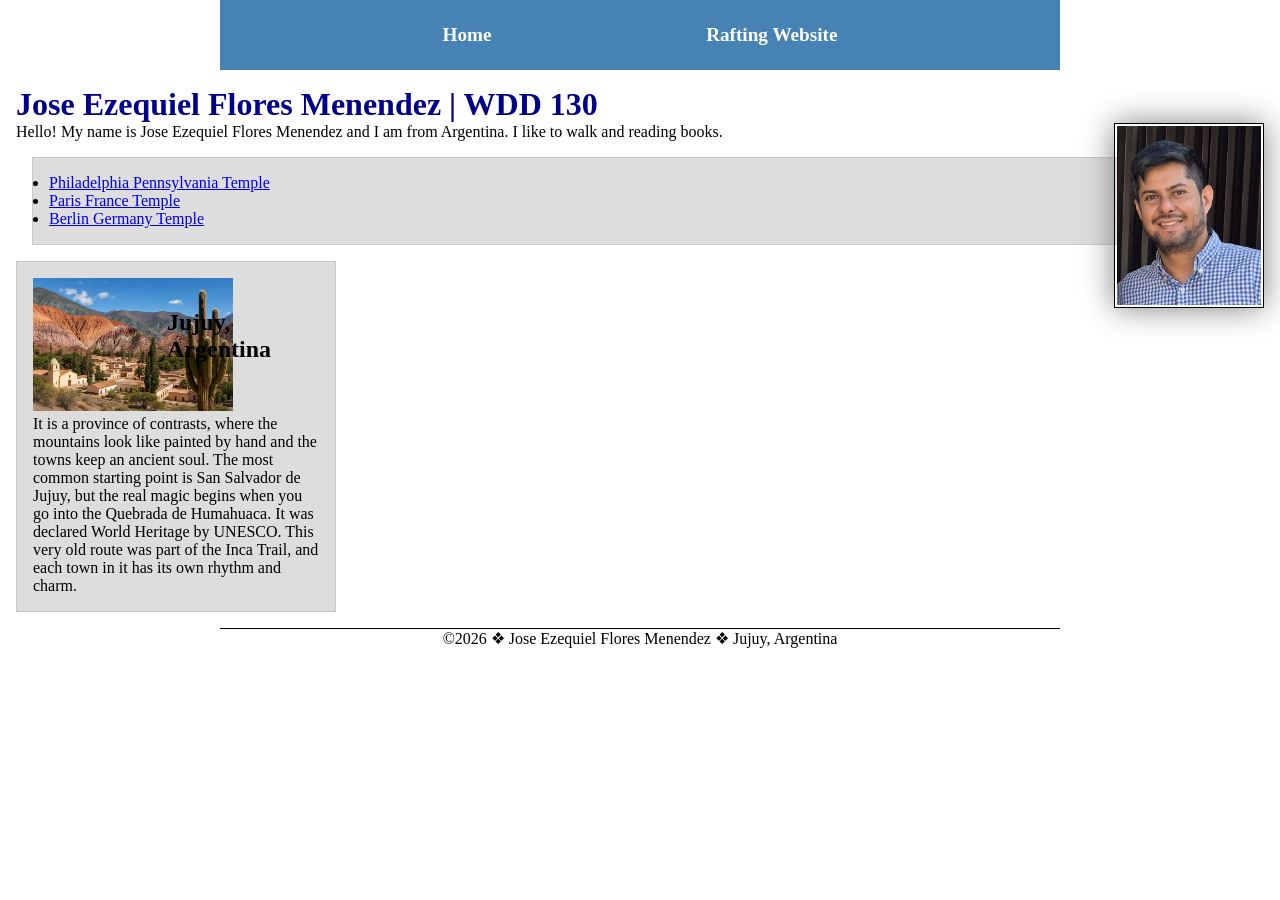
<file: index.html>
<!DOCTYPE html>
<html lang="en">

<head>
    <meta charset="UTF-8">
    <meta name="viewport" content="width=device-width, initial-scale=1.0">
    <title>Jose Ezequiel Flores Menendez | WDD 130</title>
    <meta name="description"
      content="My name is Jose Ezequiel Flores Menendez this is a page for my WDD 130 class.">
    <meta name="author" content="Jose Ezequiel Flores Menendez">
    <link rel="stylesheet" href="styles/styles.css">
</head>

<body>
    <header>
        <nav>
            <a href="#">Home</a>
            <a href="wwr/">Rafting Website</a>
        </nav>
    </header>
    <main>

        <h1>Jose Ezequiel Flores Menendez | WDD 130</h1>
        <img src="images/profile.jpg" alt="Hello, my name is Jose Ezequiel Flores Menendez"
          width="200">
        <p>Hello! My name is Jose Ezequiel Flores Menendez and I am from Argentina. I like to walk
            and
            reading books.</p>
        <ul class="box">
            <li><a href="https://www.churchofjesuschrist.org/temples/details/philadelphia-pennsylvania-temple" target="_blank">Philadelphia Pennsylvania Temple</a></li>
            <li><a href="https://www.churchofjesuschrist.org/temples/details/paris-france-temple" target="_blank">Paris France Temple</a></li>
            <li><a href="https://www.churchofjesuschrist.org/temples/details/lima-peru-los-olivos-temple" target="_blank">Berlin Germany Temple</a></li>
        </ul>
    </main>
    <aside class="box">
        <h2>Jujuy, Argentina</h2>
        <img src="images/jujuy.webp" alt="Jujuy landscape">
        <p>It is a province of contrasts, where the mountains look like painted by hand and the
            towns keep an
            ancient soul.

            The most common starting point is San Salvador de Jujuy, but the real magic begins when
            you go into
            the Quebrada de Humahuaca. It was declared World Heritage by UNESCO. This very old route
            was part of
            the Inca Trail, and each town in it has its own rhythm and charm.
        </p>
    </aside>
    <footer>
        <p>©2026 ❖ Jose Ezequiel Flores Menendez ❖ Jujuy, Argentina</p>
    </footer>
</body>

</html>
</file>
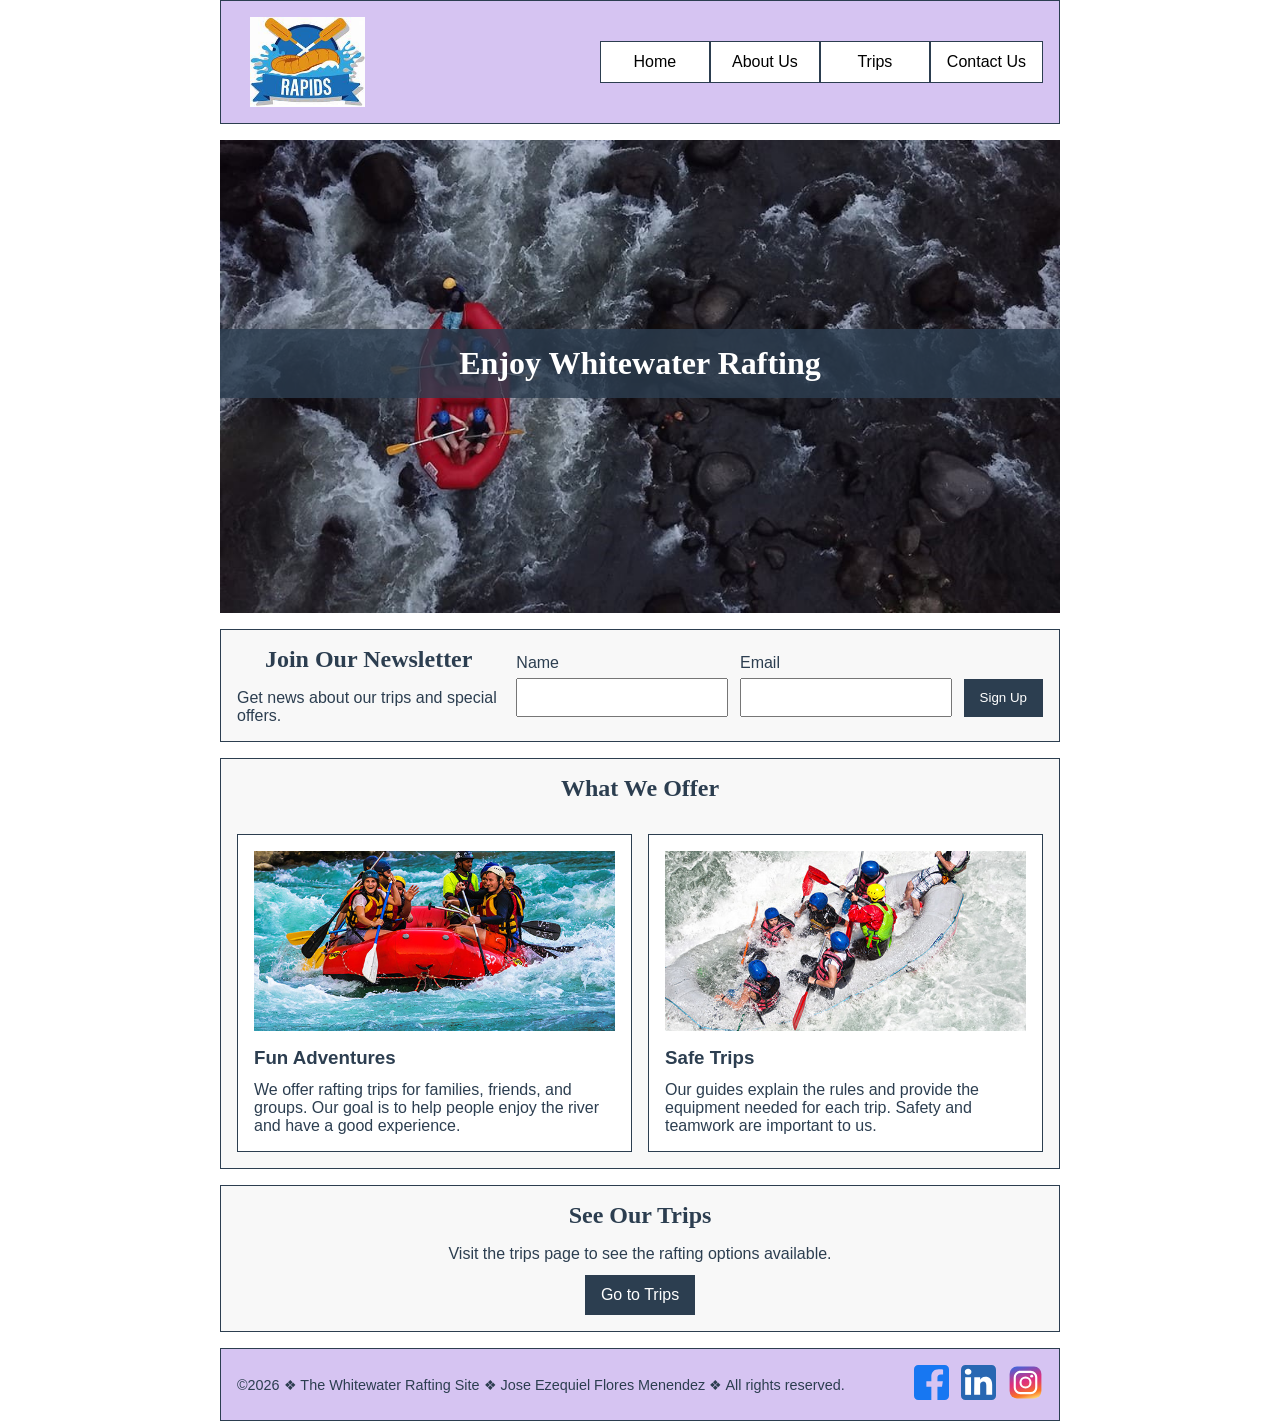
<file: wwr/index.html>
<!DOCTYPE html>
<html lang="en">

<head>
    <meta charset="UTF-8">
    <meta name="viewport" content="width=device-width, initial-scale=1.0">
    <title>Home | Whitewater Rafting</title>
    <meta name="description"
      content="Learn about our whitewater rafting trips and find an adventure for your group.">
    <meta name="author" content="Jose Ezequiel Flores Menendez">
    <link rel="stylesheet" href="styles/rafting.css">
</head>

<body>
    <header>
        <img src="images/z-crossedoars.jpeg" alt="Whitewater Rafting Logo">
        <nav>
            <a href="index.html">Home</a>
            <a href="about.html">About Us</a>
            <a href="trips.html">Trips</a>
            <a href="contact.html">Contact Us</a>
        </nav>
    </header>

    <main>
        <div class="home-hero">
            <img src="images/rafting16_1024.jpg" alt="People rafting on a river">
            <h1>Enjoy Whitewater Rafting</h1>
        </div>

        <section class="newsletter">
            <div>
                <h2>Join Our Newsletter</h2>
                <p>Get news about our trips and special offers.</p>
            </div>

            <form action="#" method="post">
                <div class="form-item">
                    <label for="newsletter-name">Name</label>
                    <input type="text" id="newsletter-name" name="newsletter-name" required>
                </div>

                <div class="form-item">
                    <label for="newsletter-email">Email</label>
                    <input type="email" id="newsletter-email" name="newsletter-email" required>
                </div>

                <button type="submit">Sign Up</button>
            </form>
        </section>

        <section class="home-grid">
            <h2>What We Offer</h2>

            <article>
                <img src="images/rafting17_600.jpg" alt="A group rafting together">
                <h3>Fun Adventures</h3>
                <p>We offer rafting trips for families, friends, and groups. Our goal is to help
                    people enjoy the river and have a good experience.</p>
            </article>

            <article>
                <img src="images/rafting42_600.jpg" alt="Rafting guides on the river">
                <h3>Safe Trips</h3>
                <p>Our guides explain the rules and provide the equipment needed for each trip.
                    Safety and teamwork are important to us.</p>
            </article>
        </section>

        <section class="home-action">
            <h2>See Our Trips</h2>
            <p>Visit the trips page to see the rafting options available.</p>
            <a class="button-link" href="trips.html">Go to Trips</a>
        </section>
    </main>

    <footer>
        <p>©2026 ❖ The Whitewater Rafting Site ❖ Jose Ezequiel Flores Menendez ❖ All rights
            reserved.</p>
        <nav class="socialmedia">
            <a href="https://facebook.com">
                <img src="images/facebook-square.svg" alt="Facebook Logo">
            </a>
            <a href="https://linkedin.com">
                <img src="images/linkedin-square.svg" alt="LinkedIn Logo">
            </a>
            <a href="https://instagram.com">
                <img src="images/instagram-square.svg" alt="Instagram Logo">
            </a>
        </nav>
    </footer>
</body>

</html>
</file>
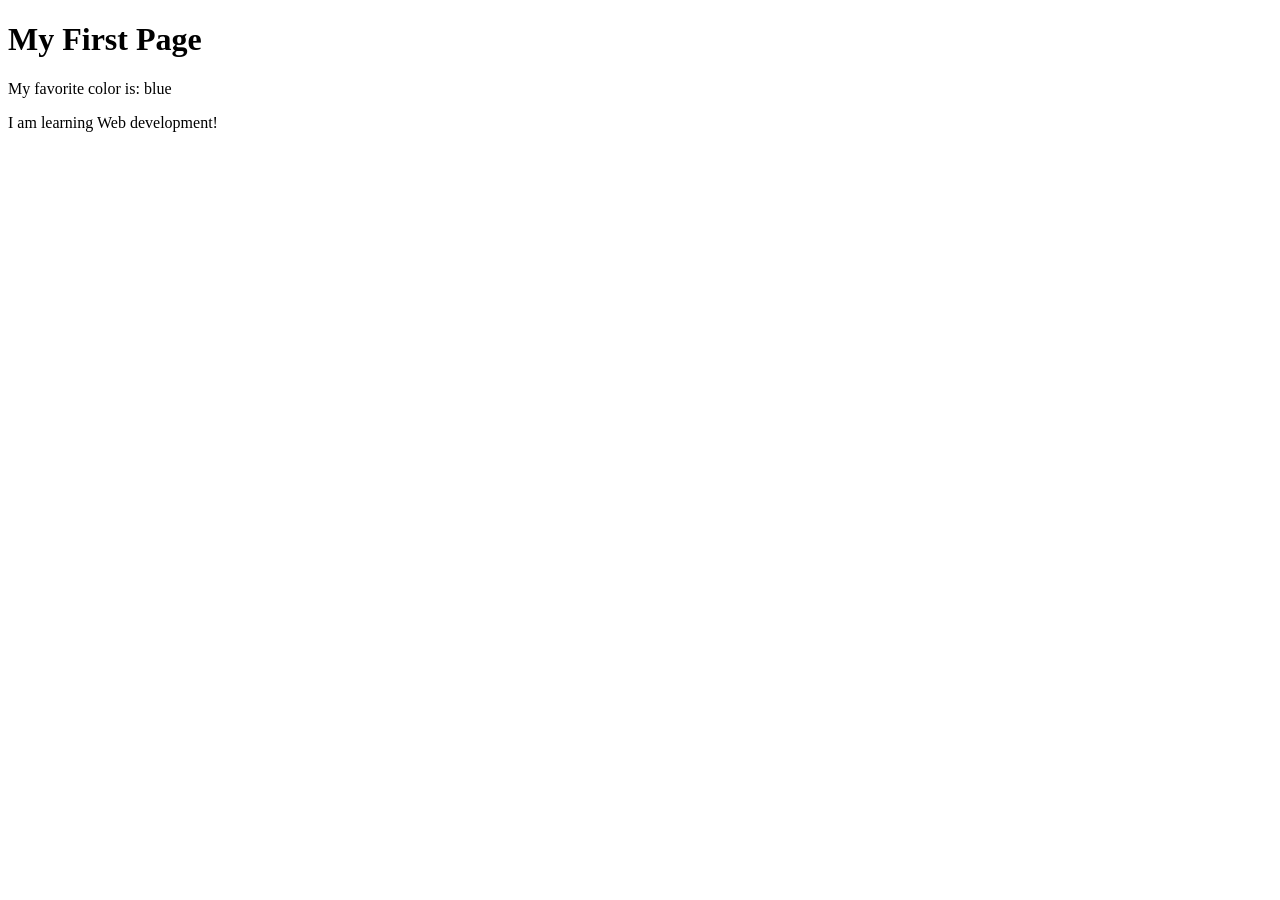
<file: week01/first-page.html>
<!DOCTYPE html>
<html lang="en">

<head>
    <meta charset="UTF-8">
    <meta name="viewport" content="width=device-width, initial-scale=1.0">
    <title>My First Page</title>
</head>

<body>
    <h1>My First Page</h1>
    <p>My favorite color is: blue</p>
    <p>I am learning Web development!</p>
</body>

</html>
</file>
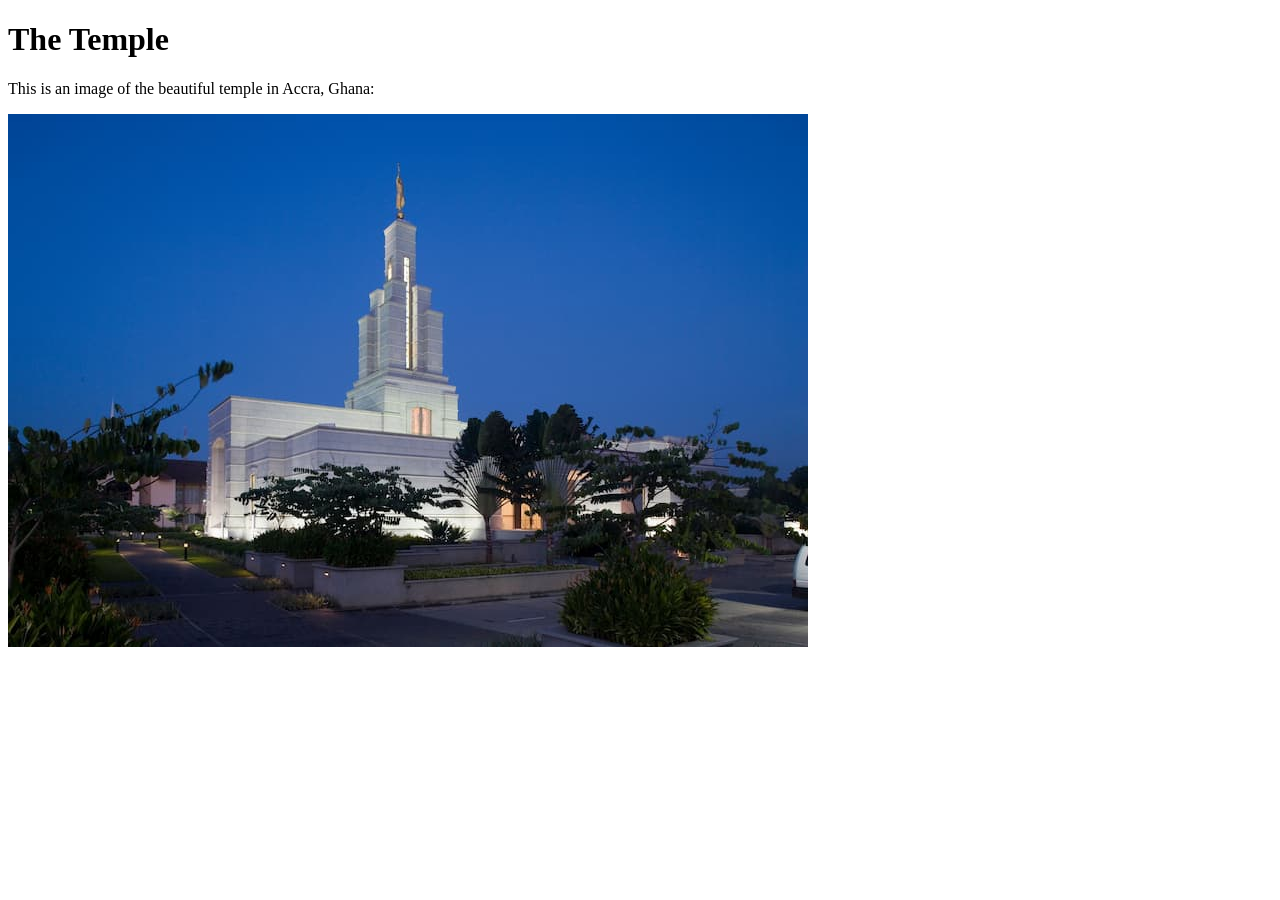
<file: week01/images-solution.html>
<!DOCTYPE html>
<html lang="en">
<head>
    <meta charset="UTF-8">
    <meta name="viewport" content="width=device-width, initial-scale=1.0">
    <title>Temple Image</title>
</head>
<body>
    <h1>The Temple</h1>
    <p>This is an image of the beautiful temple in Accra, Ghana:</p>
    <img src="images/temple-small.jpg" alt="The Accra Ghana Temple">
    
</body>
</html>
</file>
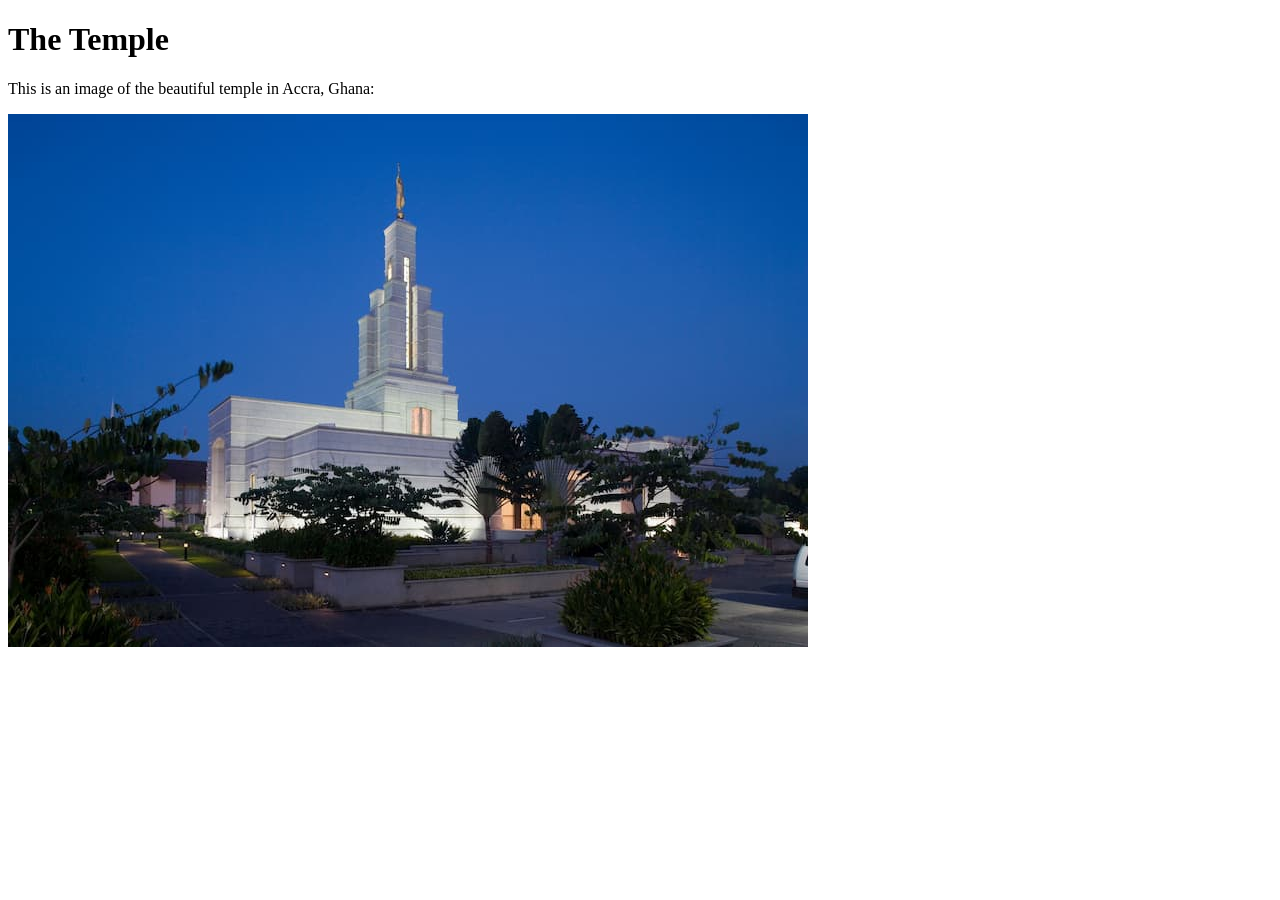
<file: week01/images.html>
<!DOCTYPE html>
<html lang="en">

<head>
    <meta charset="UTF-8">
    <meta name="viewport" content="width=device-width, initial-scale=1.0">
    <title>Temple Image</title>
</head>

<body>
    <h1>The Temple</h1>
    <p>This is an image of the beautiful temple in Accra, Ghana:</p>
    <img src="images/temple-small.jpg" alt="The Accra Ghana Temple">
    <p> </p>

</body>

</html>
</file>
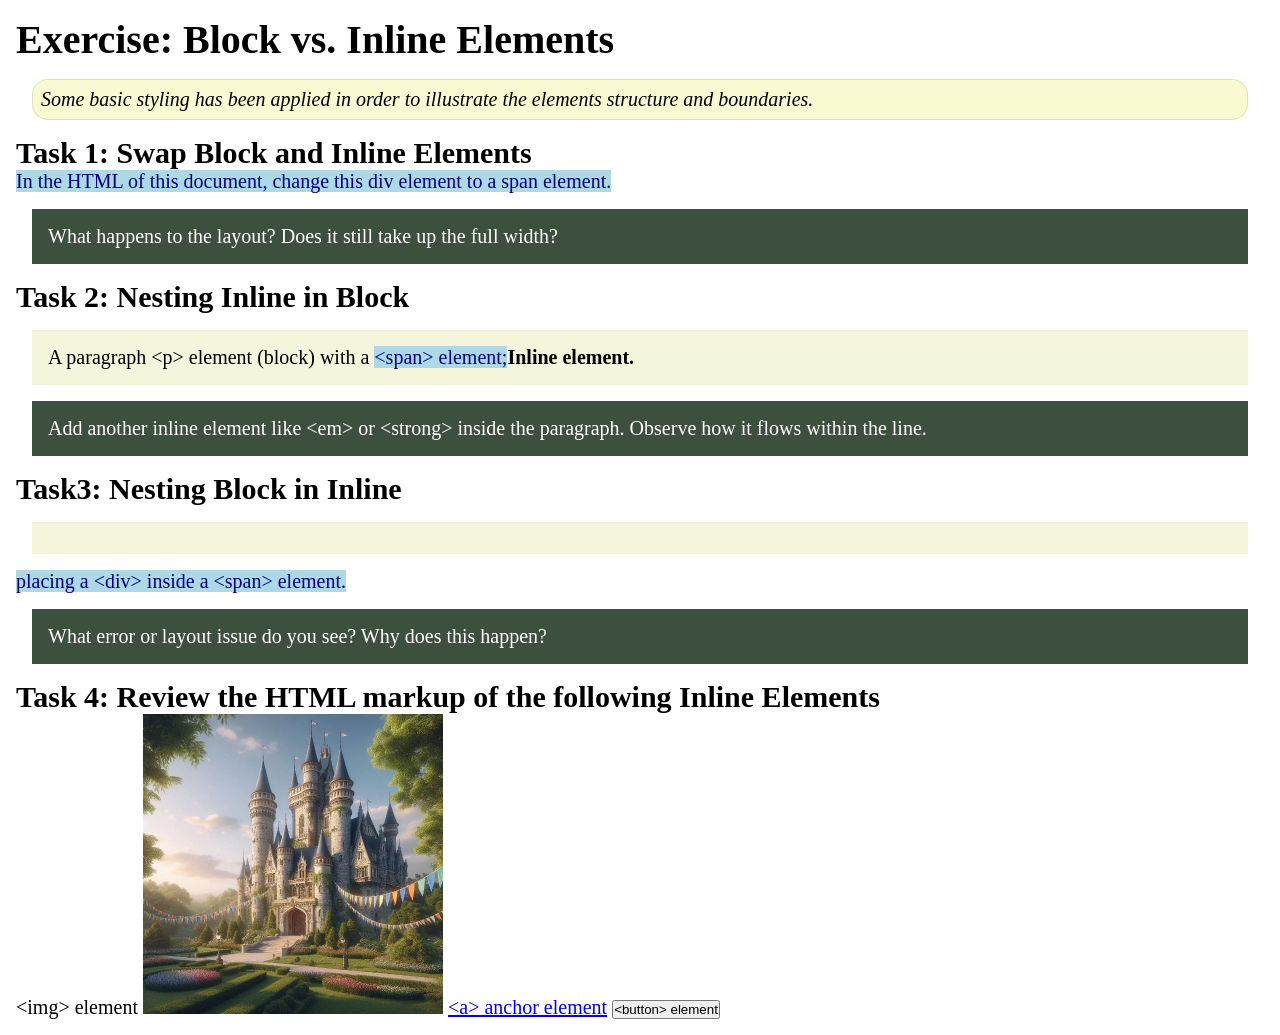
<file: week02/block-vs-inline.html>
<!DOCTYPE html>
<html lang="en">

<head>
    <meta charset="UTF-8">
    <meta name="viewport" content="width=device-width, initial-scale=1.0">
    <title>Exercise: Block vs. Inline Elements</title>
    <link rel="stylesheet" href="styles/block-vs-inline.css">
</head>

<body>
    <main>
        <h1>Exercise: Block vs. Inline Elements</h1>
        <p class="note">Some basic styling has been applied in order to illustrate the elements
            structure and
            boundaries.</p>

        <h2>Task 1: Swap Block and Inline Elements</h2>
        <span>In the HTML of this document, change this div element to a span element.</span>

        <p class="question">What happens to the layout? Does it still take up the full width?</p>

        <h2>Task 2: Nesting Inline in Block</h2>
        <p>A paragraph &lt;p&gt; element (block) with a <span>&lt;span&gt;
                element;</span><strong>Inline element.</strong></p>
        <p class="question">Add another inline element like &lt;em&gt; or &lt;strong&gt; inside the
            paragraph. Observe
            how it flows within the line.</p>

        <h2>Task3: Nesting Block in Inline</h2>
        <span>
            <div></div> placing a &lt;div&gt; inside a &lt;span&gt; element.
        </span>
        <p class="question">What error or layout issue do you see? Why does this happen?</p>


        <h2>Task 4: Review the HTML markup of the following Inline Elements</h2>
        &lt;img&gt; element
        <img src="images/castle.webp" alt="placeholder image (images are inline)" width="300"
          height="300">
        <a href="https://churchofjesuschrist.org">&lt;a&gt; anchor element</a>
        <button type="button">&lt;button&gt; element</button>
    </main>
</body>

</html>
</file>
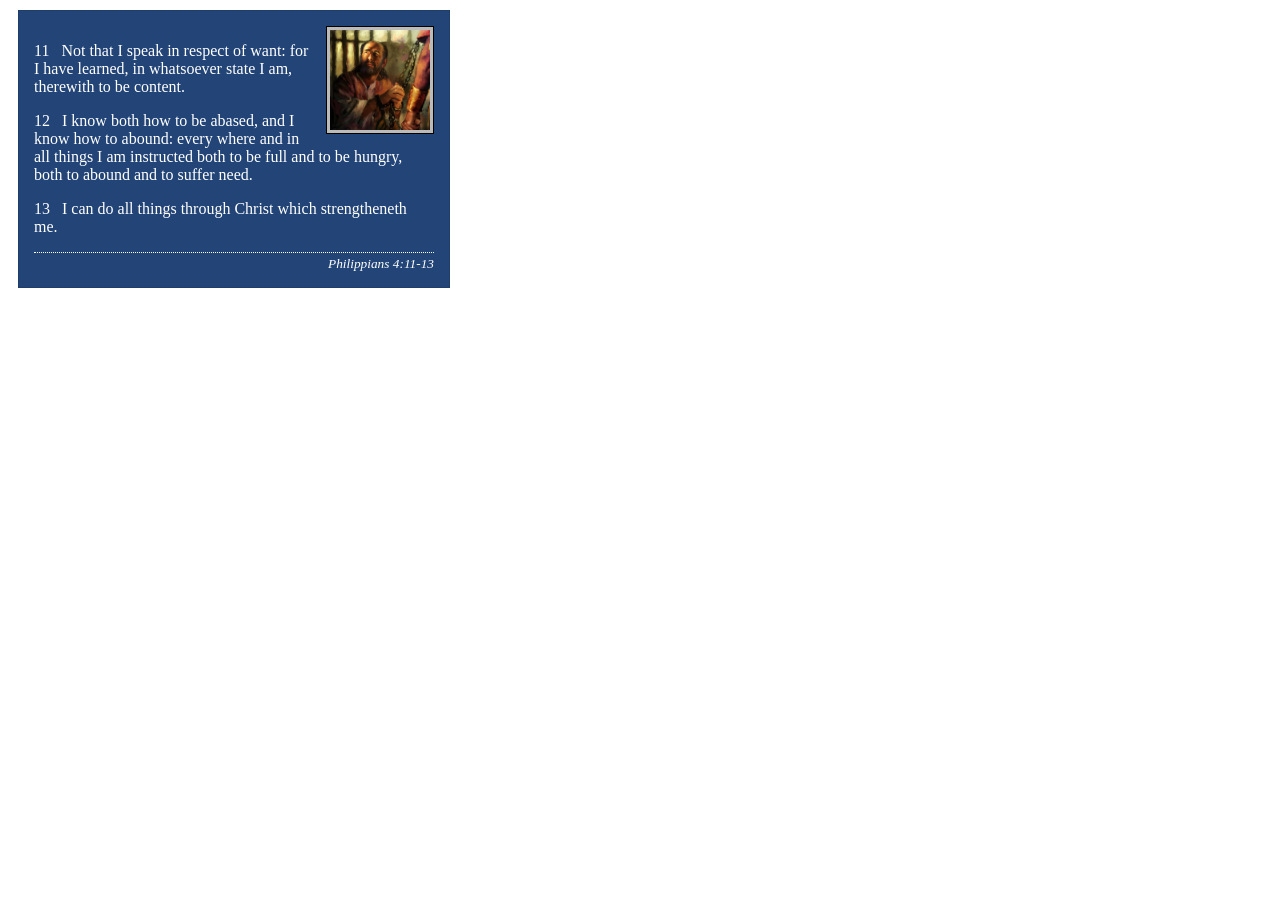
<file: week02/box-model-solution.html>
<!DOCTYPE html>
<html lang="en">
<head>
    <meta charset="UTF-8">
    <meta name="viewport" content="width=device-width, initial-scale=1.0">
    <title>Box Model Activity</title>
    <link rel="stylesheet" href="styles/box-model-solution.css">
</head>
<body>
    <main>
        <div class="callout">
            <img src="images/apostle-paul-imprisoned.webp" alt="Paul the Apostle - Imprisoned in Rome" width="200" height="200">
            <blockquote>
                <p>11 &nbsp; Not that I speak in respect of want: for I have learned, in whatsoever state I am, therewith to be content.</p>
                <p>12 &nbsp; I know both how to be abased, and I know how to abound: every where and in all things I am instructed both to be full and to be hungry, both to abound and to suffer need.</p>
                <p>13 &nbsp; I can do all things through Christ which strengtheneth me.</p>
            </blockquote>
            <cite>Philippians 4:11-13</cite>
        </div>
    </main>
</body>
</html>
</file>
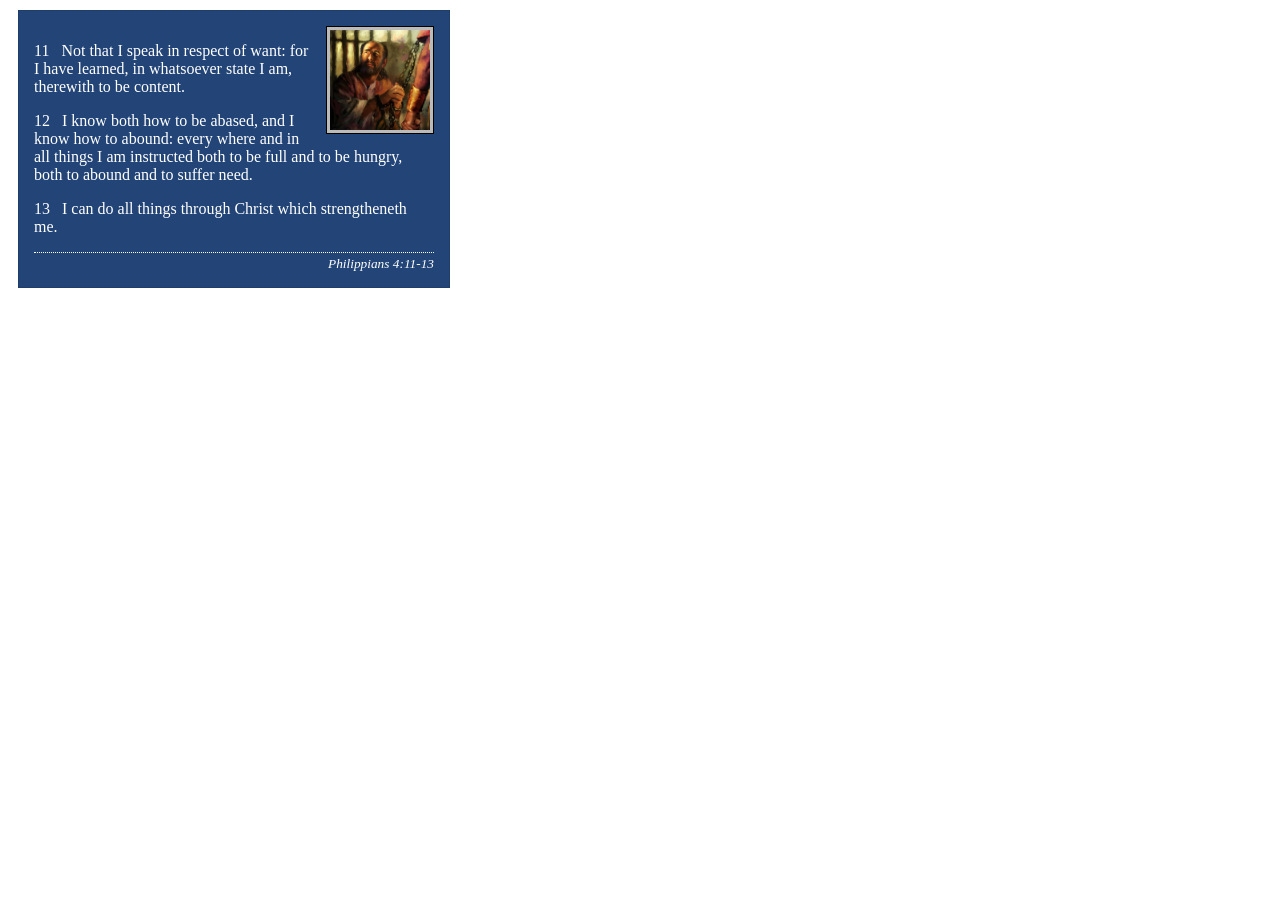
<file: week02/box-model.html>
<!DOCTYPE html>
<html lang="en">

<head>
    <meta charset="UTF-8">
    <meta name="viewport" content="width=device-width, initial-scale=1.0">
    <title>Box Model Activity</title>
    <link rel="stylesheet" href="styles/box-model.css">
</head>

<body>
    <main>
        <div class="callout">
            <img src="images/apostle-paul-imprisoned.webp"
              alt="Paul the Apostle - Imprisoned in Rome" width="200" height="200">
            <blockquote>
                <p>11 &nbsp; Not that I speak in respect of want: for I have learned, in whatsoever
                    state I am, therewith to be content.</p>
                <p>12 &nbsp; I know both how to be abased, and I know how to abound: every where and
                    in all things I am instructed both to be full and to be hungry, both to abound
                    and to suffer need.</p>
                <p>13 &nbsp; I can do all things through Christ which strengtheneth me.</p>
            </blockquote>
            <cite>Philippians 4:11-13</cite>
        </div>
    </main>
</body>

</html>
</file>
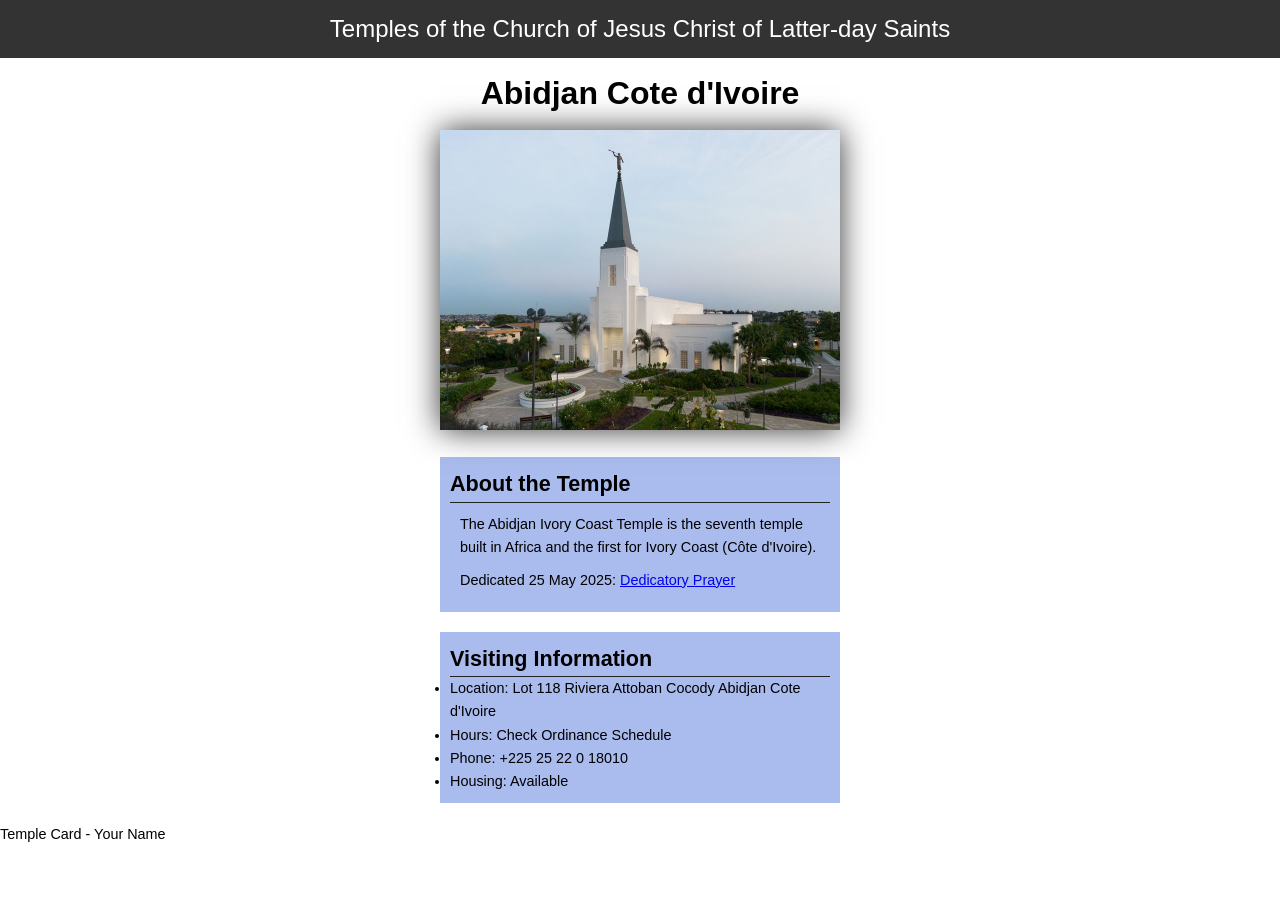
<file: week02/temple.html>
<!DOCTYPE html>
<html lang="en">

<head>
    <meta charset="UTF-8">
    <meta name="viewport" content="width=device-width, initial-scale=1.0">
    <title>Temple Card - Abidjan Cote d'Ivoire</title>
    <link rel="stylesheet" href="styles/temple.css">
</head>

<body>
    <header>
        <p>Temples of the Church of Jesus Christ of Latter-day Saints</p>
    </header>
    <main>
        <h1>Abidjan Cote d'Ivoire</h1>
        <picture>
            <img src="images/abidjan-ivory-coast.jpeg" alt="Abidjan Cote d'Ivoire Temple">
        </picture>
        <section>
            <h2>About the Temple</h2>
            <p>The Abidjan Ivory Coast Temple is the seventh temple built in Africa and the first
                for Ivory Coast (Côte
                d'Ivoire).</p>
            <p>Dedicated 25 May 2025: <a
                  href="https://www.churchofjesuschrist.org/temples/dedicatory-prayer/abidjan-ivory-coast-temple/2025-05-25?lang=eng"
                  target="_blank" rel="noopener noreferrer">Dedicatory Prayer</a></p>
        </section>
        <section>
            <h2>Visiting Information</h2>
            <ul>
                <li>Location: Lot 118 Riviera Attoban Cocody Abidjan Cote d'Ivoire</li>
                <li>Hours: Check Ordinance Schedule</li>
                <li>Phone: +225 25 22 0 18010</li>
                <li>Housing: Available</li>
            </ul>
        </section>
    </main>
    <footer>
        <p>Temple Card - Your Name</p>
    </footer>
</body>

</html>
</file>
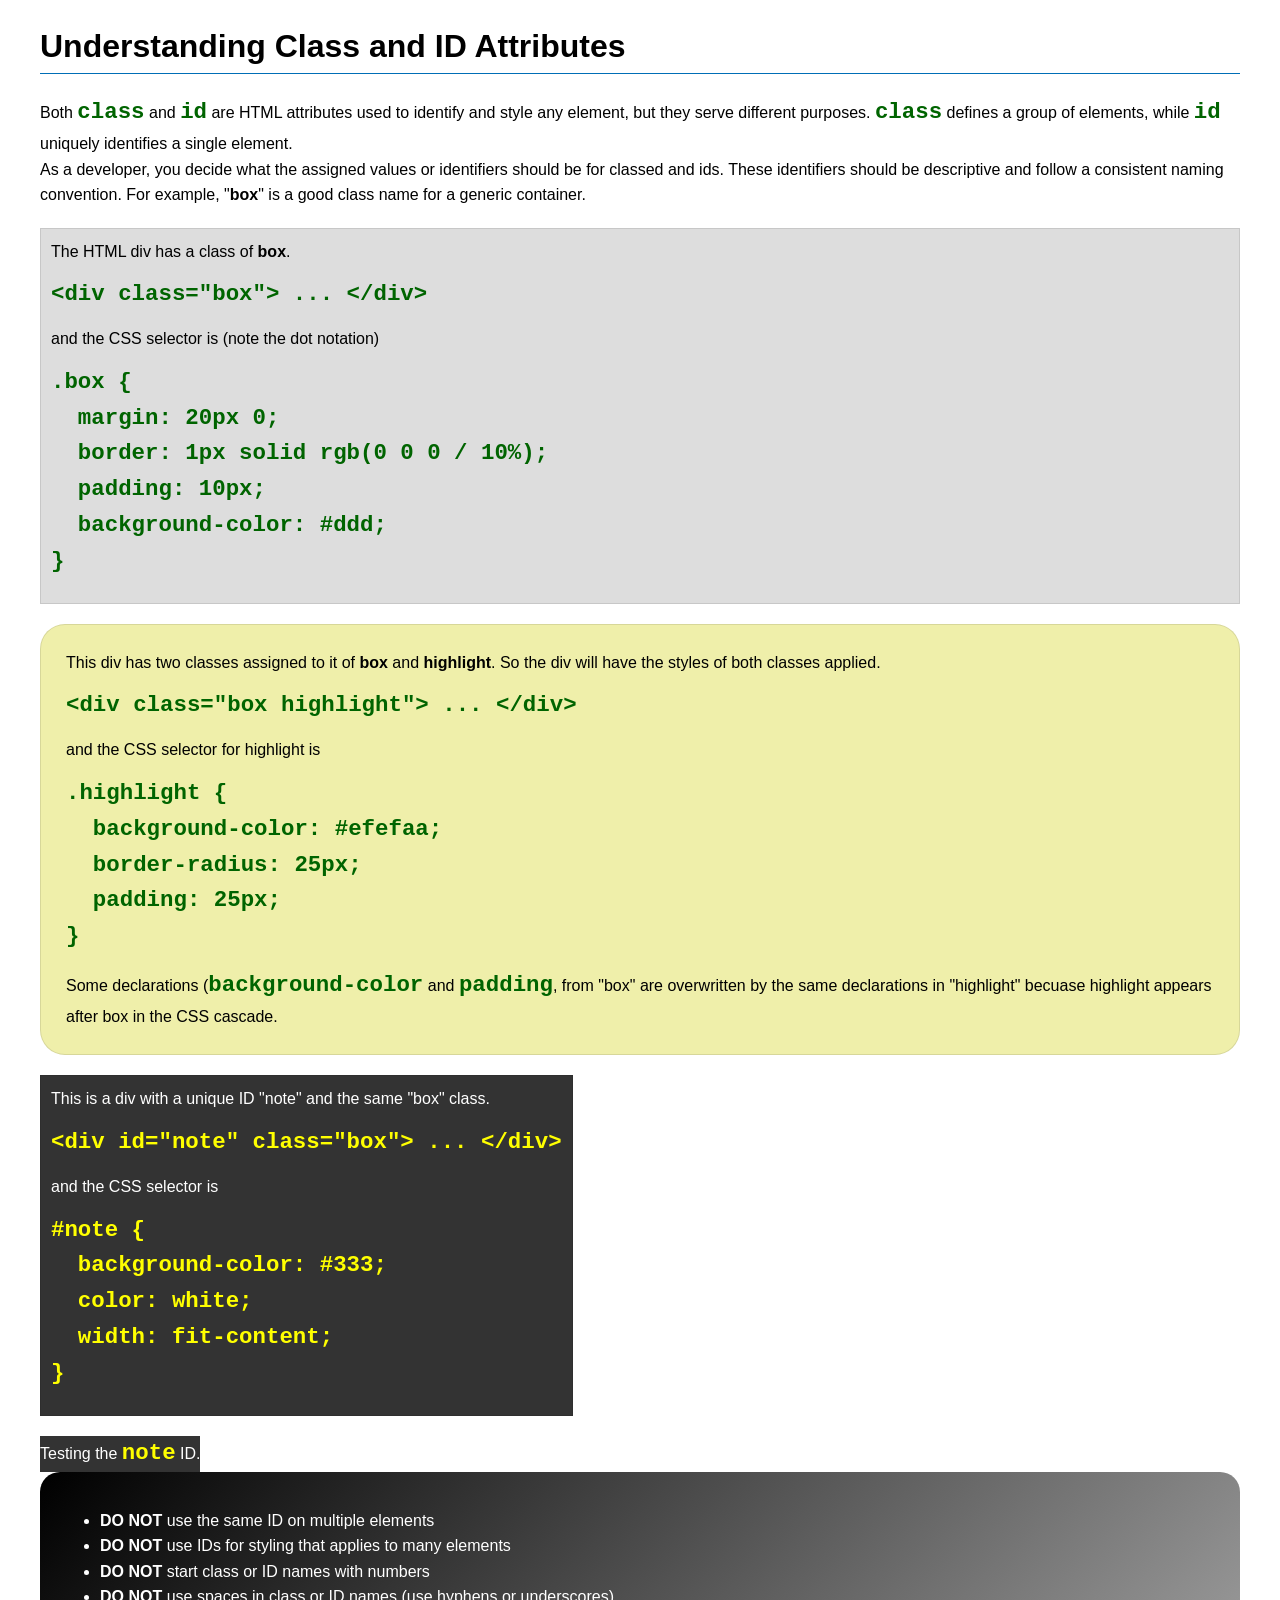
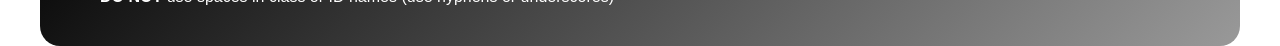
<file: week03/class-and-id.html>
<!DOCTYPE html>
<html lang="en">

<head>
    <meta charset="UTF-8">
    <meta name="viewport" content="width=device-width, initial-scale=1.0">
    <title>Class vs ID Attributes</title>
    <link rel="stylesheet" href="styles/class-and-id.css">
</head>

<body>
    <h1>Understanding Class and ID Attributes</h1>
    <p>Both <code>class</code> and <code>id</code> are HTML attributes used to identify and style any element, but they
        serve different purposes. <code>class</code> defines a group of elements, while <code>id</code> uniquely
        identifies a single element.</p>
    <p>As a developer, you decide what the assigned values or identifiers should be for classed and ids. These
        identifiers should be
        descriptive and follow a consistent naming convention. For example, "<strong>box</strong>" is a good class name
        for a generic container.</p>
    <div class="box">
        <p>The HTML div has a class of <strong>box</strong>.</p>
        <pre><code class="html">&lt;div class="box"&gt; ... &lt;/div&gt;</code></pre>
        and the CSS selector is (note the dot notation)
        <pre><code class="css">.box {
  margin: 20px 0;
  border: 1px solid rgb(0 0 0 / 10%);
  padding: 10px;
  background-color: #ddd; 
}</code></pre>
    </div>

    <div class="box highlight">
        <p>This div has two classes assigned to it of <strong>box</strong> and <strong>highlight</strong>. So the div
            will have the styles of both classes applied.</p>
        <pre><code class="html">&lt;div class="box highlight"&gt; ... &lt;/div&gt;</code></pre>
        and the CSS selector for highlight is
        <pre><code class="css">.highlight {
  background-color: #efefaa;
  border-radius: 25px;
  padding: 25px;
}</code></pre>
<p>Some declarations (<code>background-color</code> and <code>padding</code>, from "box" are overwritten by the same declarations in "highlight" becuase highlight appears after box in the CSS cascade.</p>
    </div>

    <div id="note" class="box">
        <p>This is a div with a unique ID "note" and the same "box" class.</p>
        <pre><code class="html">&lt;div id="note" class="box"&gt; ... &lt;/div&gt;</code></pre>
        and the CSS selector is
        <pre><code class="css">#note {
  background-color: #333;
  color: white;
  width: fit-content;
}</code></pre>
    </div>

    <div id="note">
        <p>Testing the <code>note</code> ID.</p>
    </div>

    <section id="best-practice">
        <ul>
            <li><strong>DO NOT</strong> use the same ID on multiple elements</li>
            <li><strong>DO NOT</strong> use IDs for styling that applies to many elements</li>
            <li><strong>DO NOT</strong> start class or ID names with numbers</li>
            <li><strong>DO NOT</strong> use spaces in class or ID names (use hyphens or underscores)</li>
        </ul>
    </section>




</body>

</html>
</file>
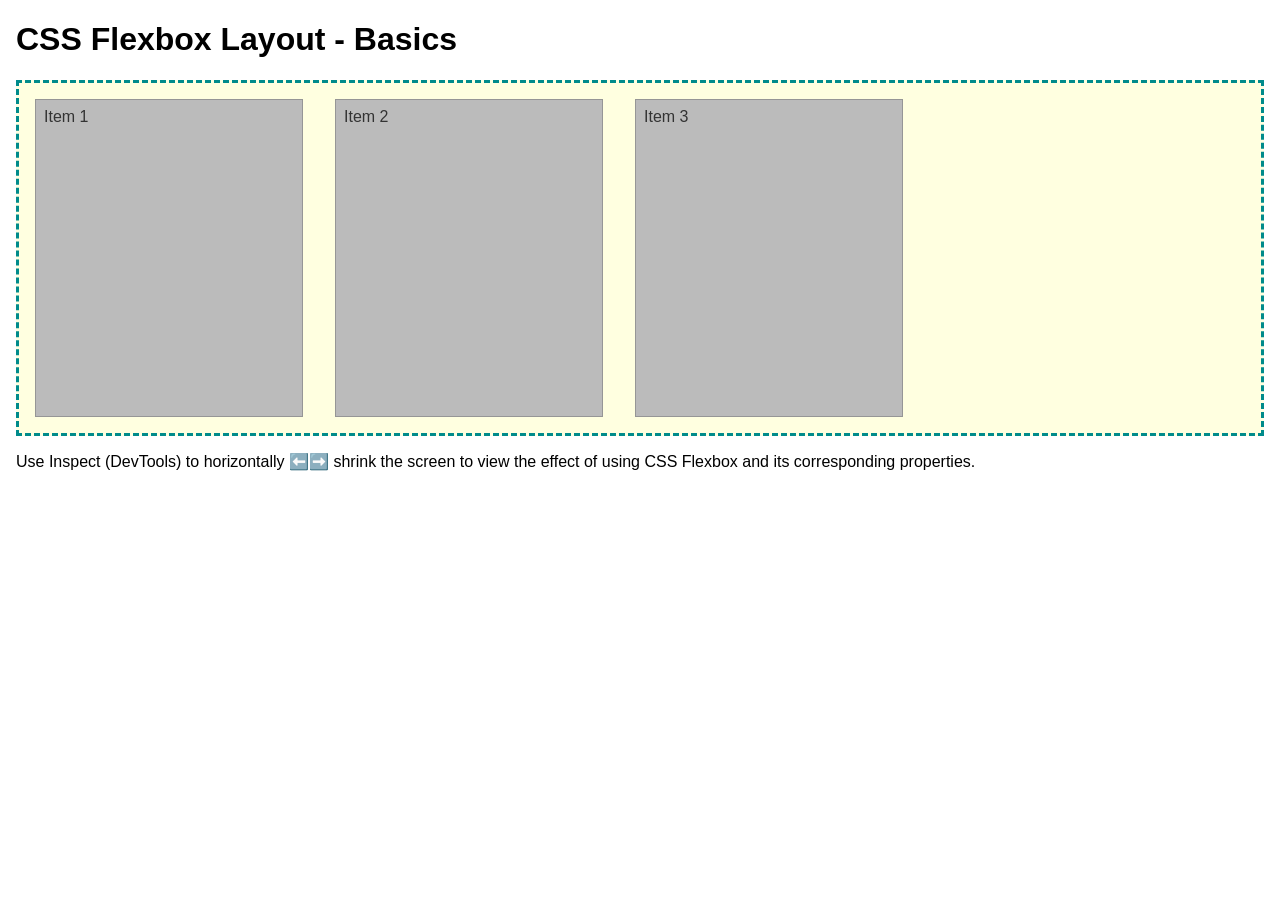
<file: week04/flexbox-layout.html>
<!DOCTYPE html>
<html lang="en">
<head>
    <meta charset="UTF-8">
    <meta name="viewport" content="width=device-width, initial-scale=1.0">
    <title>CSS Flexbox Layout - Basics</title>
    <link rel="stylesheet" href="styles/flexbox.css">
</head>
<body>
    <main>
        <h1>CSS Flexbox Layout - Basics</h1>
        <div class="flex-container">
            <div class="flex-item item1">Item 1</div>
            <div class="flex-item item2">Item 2</div>
            <div class="flex-item item3">Item 3</div>
        </div>
        <p>Use Inspect (DevTools) to horizontally ⬅️➡️ shrink the screen to view the effect of using CSS Flexbox and its corresponding properties.</p>
    </main>
</body>
</html>
</file>
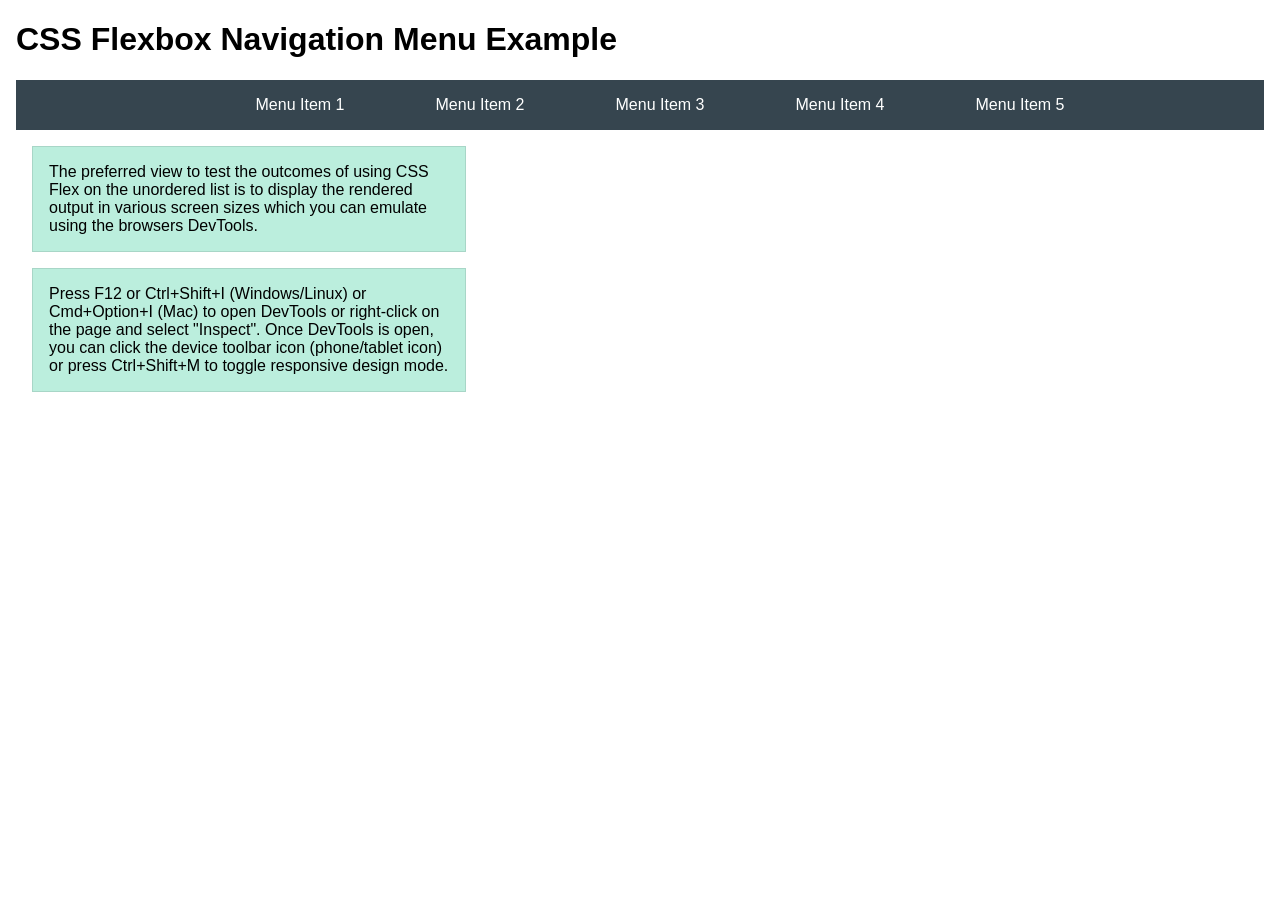
<file: week04/flexbox-menu.html>
<!DOCTYPE html>
<html lang="en">
<head>
    <meta charset="UTF-8">
    <meta name="viewport" content="width=device-width, initial-scale=1.0">
    <title>CSS Flexbox - Navigation Menu</title>
    <link rel="stylesheet" href="styles/flexbox-menu.css">
</head>
<body>
    <main>
        <h1>CSS Flexbox Navigation Menu Example</h1>
        <nav>
            <ul>
                <li><a href="#">Menu Item 1</a></li>
                <li><a href="#">Menu Item 2</a></li>
                <li><a href="#">Menu Item 3</a></li>
                <li><a href="#">Menu Item 4</a></li>
                <li><a href="#">Menu Item 5</a></li>
            </ul>
        </nav>
        <p>The preferred view to test the outcomes of using CSS Flex on the unordered list is to display the rendered output in various screen sizes which you can emulate using the browsers DevTools.</p>

        <p>Press F12 or Ctrl+Shift+I (Windows/Linux) or Cmd+Option+I (Mac) to open DevTools or right-click on the page and select "Inspect". Once DevTools is open, you can click the device toolbar icon (phone/tablet icon) or press Ctrl+Shift+M to toggle responsive design mode.</p>

                      
        
    </main>
</body>
</html>
</file>
<file: styles/styles.css>
* {
    margin: 0;
    padding: 0;
    box-sizing: border-box;
}

nav {
    background-color: steelblue;
    padding: 1rem;
    display: flex;
    justify-content: space-evenly;
    align-items: center;
}

nav a {
    display: block;
    padding: 0.5rem;
    text-decoration: none;
    font-size: 1.2rem;
    font-weight: 700;
    color: #fff;
}

h1 {
    color: darkblue;
}

main img {
    width: 150px;
    height: auto;
    border: 1px solid black;
    padding: 2px;
    box-shadow: 0 0 30px gray;
    float: right;
}

p {
    padding: 0;
}

aside img {
    width: 200px;
    height: auto;
}

footer {
    margin-top: 15px;
    border-top: 1px solid #000;
    text-align: center;
}

/* Class Selectors */
.box {
    margin: 1rem;
    border: 1px solid rgb(0 0 0 / 10%);
    padding: 1rem;
    background-color: #ddd;
    color: #000;
}

aside h2 {
    position: absolute;
    top: 47px;
    left: 150px;
}

header,
footer {
    max-width: 840px;
    margin: 0 auto;
}

.grid {
    display: grid;
    align-items: center;
}

main {
    grid-column: 2/3;
    margin: 1rem;
}

aside {
    width: 20rem;
    position: relative;
    grid-column: 1/2;
    grid-row: 1/2;
}
</file>
<file: wwr/styles/rafting.css>
:root {
  --primary-color: #2c3e50;
  --secondary-color: #d6c4f2;
  --accent1-color: #e74c3c;
  --accent2-color: #f8f8f8;
  --heading-font: 'Georgia', serif;
  --body-font: 'Arial', sans-serif;
}

* {
  margin: 0;
  padding: 0;
  box-sizing: border-box;
}

body {
  font-family: var(--body-font);
  color: var(--primary-color);
  background-color: #fff;
}

header,
main,
footer {
  width: 840px;
  margin: 0 auto;
}

h1,
h2 {
  font-family: var(--heading-font);
  color: var(--primary-color);
}

h2 {
  text-align: center;
  margin-bottom: 1rem;
}

header {
  display: grid;
  grid-template-columns: 140px 1fr;
  align-items: center;
  gap: 1rem;
  padding: 1rem;
  background-color: var(--secondary-color);
  border: 1px solid var(--primary-color);
}

header img {
  width: 115px;
  height: auto;
  justify-self: center;
}

header nav {
  display: flex;
  justify-content: flex-end;
  align-items: center;
}

header nav a {
  display: block;
  min-width: 110px;
  padding: 0.7rem 1rem;
  border: 1px solid var(--primary-color);
  text-align: center;
  text-decoration: none;
  color: #000;
  background-color: #fff;
}

header nav a:hover {
  background-color: var(--primary-color);
  color: #fff;
}

.hero {
  position: relative;
  margin-top: 1rem;
  border: 1px solid var(--primary-color);
}

.hero img {
  display: block;
  width: 100%;
  height: auto;
}

.hero h1 {
  position: absolute;
  top: 20px;
  width: 100%;
  padding: 16px;
  text-align: center;
  opacity: 0.9;
  background-color: var(--accent1-color);
  color: #fff;
}

.hero article {
  position: absolute;
  left: 40px;
  right: 40px;
  bottom: 35px;
  padding: 1rem;
  background-color: rgba(255, 255, 255, 0.9);
  border: 1px solid var(--primary-color);
}

.hero article img {
  float: right;
  width: 125px;
  margin-left: 1rem;
}

section {
  margin: 1rem 0;
  padding: 1rem;
  border: 1px solid var(--primary-color);
  background-color: var(--accent2-color);
}

.history-content {
  display: grid;
  grid-template-columns: 1fr 220px 1fr;
  gap: 1.5rem;
  align-items: center;
}

.history-content img {
  width: 100%;
  height: auto;
}

.adventures {
  display: grid;
  grid-template-columns: repeat(5, 1fr);
  gap: 1rem;
  align-items: start;
}

.adventures h2 {
  grid-column: 1 / -1;
}

.adventures figure {
  text-align: center;
}

.adventures img {
  width: 100%;
  height: 120px;
  object-fit: cover;
}

.adventures figcaption {
  margin-top: 0.5rem;
  font-size: 0.9rem;
}

footer {
  display: flex;
  justify-content: space-between;
  align-items: center;
  margin-top: 1rem;
  padding: 1rem;
  background-color: var(--secondary-color);
  border: 1px solid var(--primary-color);
}

footer p {
  font-size: 0.9rem;
}

.socialmedia {
  display: flex;
  gap: 0.75rem;
}

.socialmedia a {
  text-decoration: none;
}

.socialmedia img {
  width: 35px;
  height: 35px;
}

main > h1 {
  margin: 1rem 0;
  padding: 1rem;
  text-align: center;
  background-color: var(--accent1-color);
  color: #fff;
  border: 1px solid var(--primary-color);
}

.contact-grid {
  display: grid;
  grid-template-columns: 1fr 1fr;
  gap: 1rem;
  align-items: center;
}

.contact-grid p {
  margin-bottom: 0.75rem;
  line-height: 1.5;
}

.contact-grid iframe {
  width: 100%;
  height: 220px;
  border: 0;
}

.employee-profiles {
  display: grid;
  grid-template-columns: repeat(3, 1fr);
  gap: 1rem;
}

.employee-profiles figure {
  text-align: center;
}

.employee-profiles img {
  width: 100%;
  height: 160px;
  object-fit: cover;
  border: 1px solid var(--primary-color);
}

.employee-profiles figcaption {
  margin-top: 0.5rem;
  font-weight: bold;
}

.contact-form {
  display: grid;
  gap: 1rem;
  max-width: 600px;
  margin: 0 auto;
}

.form-item {
  display: grid;
  gap: 0.4rem;
}

.contact-form label,
.contact-form legend {
  font-weight: bold;
}

.contact-form input,
.contact-form textarea {
  padding: 0.7rem;
  border: 1px solid var(--primary-color);
  border-radius: 4px;
  font-size: 1rem;
}

.contact-form textarea {
  resize: vertical;
}

.contact-form fieldset {
  display: grid;
  gap: 0.5rem;
  padding: 1rem;
  border: 1px solid var(--primary-color);
}

.radio-item,
.checkbox-item {
  display: flex;
  gap: 0.5rem;
  align-items: center;
}

.radio-item input,
.checkbox-item input {
  width: 18px;
  height: 18px;
}

.contact-form button {
  justify-self: center;
  padding: 0.8rem 1.5rem;
  background-color: var(--primary-color);
  color: #fff;
  border: none;
  border-radius: 4px;
  font-size: 1rem;
  cursor: pointer;
}

.contact-form button:hover {
  background-color: var(--accent1-color);
}

/* Classes used on the contact page */
.contact-details {
  display: grid;
  grid-template-columns: 1fr 1fr;
  gap: 1rem;
  align-items: center;
}

.contact-details p {
  margin-bottom: 0.75rem;
}

.map-frame {
  width: 100%;
  height: 220px;
  border: 0;
}

.employee-gallery {
  display: grid;
  grid-template-columns: repeat(3, 1fr);
  gap: 1rem;
}

.employee-gallery figure {
  text-align: center;
}

.employee-gallery img {
  width: 100%;
  height: 160px;
  object-fit: cover;
}

.radio-group,
.checkbox-group {
  display: flex;
  align-items: center;
  gap: 0.5rem;
}

/* Home page */
.home-hero {
  position: relative;
  margin-top: 1rem;
}

.home-hero img {
  width: 100%;
  display: block;
}

.home-hero h1 {
  position: absolute;
  top: 40%;
  width: 100%;
  padding: 1rem;
  text-align: center;
  background-color: rgba(44, 62, 80, 0.8);
  color: white;
}

.newsletter {
  display: grid;
  grid-template-columns: 1fr 2fr;
  gap: 1rem;
  align-items: center;
}

.newsletter form {
  display: grid;
  grid-template-columns: 1fr 1fr auto;
  gap: 0.75rem;
  align-items: end;
}

.newsletter input {
  width: 100%;
  padding: 0.6rem;
}

.newsletter button {
  padding: 0.7rem 1rem;
  background-color: var(--primary-color);
  color: white;
  border: none;
}

.home-grid {
  display: grid;
  grid-template-columns: 1fr 1fr;
  gap: 1rem;
}

.home-grid h2 {
  grid-column: 1 / 3;
}

.home-grid article {
  padding: 1rem;
  background-color: white;
  border: 1px solid var(--primary-color);
}

.home-grid img {
  width: 100%;
  height: 180px;
  object-fit: cover;
}

.home-grid h3 {
  margin: 0.75rem 0;
}

.home-action,
.trips-contact {
  text-align: center;
}

.button-link {
  display: inline-block;
  margin-top: 0.75rem;
  padding: 0.7rem 1rem;
  background-color: var(--primary-color);
  color: white;
  text-decoration: none;
}

/* Trips page */
.trips-top {
  display: grid;
  grid-template-columns: 1fr auto;
  gap: 1rem;
  align-items: center;
}

.trips-grid {
  display: grid;
  grid-template-columns: repeat(3, 1fr);
  gap: 1rem;
}

.trips-grid h2 {
  grid-column: 1 / 4;
}

.trips-grid article {
  padding: 1rem;
  background-color: white;
  border: 1px solid var(--primary-color);
}

.trips-grid img {
  width: 100%;
  height: 150px;
  object-fit: cover;
}

.trips-grid h3 {
  margin: 0.75rem 0;
}

.trips-table table {
  width: 100%;
  border-collapse: collapse;
}

.trips-table th,
.trips-table td {
  padding: 0.7rem;
  border: 1px solid var(--primary-color);
  text-align: left;
}

.trips-table th {
  background-color: var(--primary-color);
  color: white;
}

@media (max-width: 700px) {

  header,
  main,
  footer {
    width: 95%;
  }

  .newsletter,
  .newsletter form,
  .home-grid,
  .trips-top,
  .trips-grid,
  .contact-details,
  .employee-gallery {
    grid-template-columns: 1fr;
  }

  .home-grid h2,
  .trips-grid h2 {
    grid-column: 1;
  }
}
</file>
<file: week02/styles/block-vs-inline.css>
* {
    margin: 0;
    padding: 0;
}

body {
    font-size: 20px;
    margin: 1rem;
}

p,
div {
    background-color: beige;
    margin: 1rem;
    padding: 1rem;
}

span {
    color: navy;
    background-color: lightblue;
}

code {
    margin: 0;
    padding: 0;
    color: green;
    font-size: 1.2rem;
}

.note {
    font-style: italic;
    background-color: lightgoldenrodyellow;
    border-radius: 1rem;
    border: 1px solid rgb(0 0 0 / 10%);
    margin: 1rem;
    padding: .5rem;
}

.question {
    background-color: #3d503d;
    color: #fff;
}
</file>
<file: week02/styles/box-model-solution.css>
.callout {
    max-width: 400px;
    margin: 10px;
    border: 1px solid rgba(0, 0, 0, .1);
    padding: 15px;
    background-color: #247;
    color: #fff;
}

.callout img {
    float: right;
    margin: 0 0 10px 15px;
    border: 1px solid #000;
    padding: 3px;
    background-color: #bbb;
    width: 100px;
    height: auto;

}

blockquote {
    margin: 0;
}

cite {
    display: block;
    border-top: 1px dotted #fff;
    padding-top: 3px;
    text-align: right;
    font-size: smaller;
}
</file>
<file: week02/styles/box-model.css>
.callout {
    max-width: 400px;
    margin: 10px;
    border: 1px solid rgba(0, 0, 0, .1);
    padding: 15px;
    background-color: #247;
    color: #fff;
}

.callout img {
    float: right;
    margin: 0 0 10px 15px;
    border: 1px solid #000;
    padding: 3px;
    background-color: #bbb;
    width: 100px;
    height: auto;
}

blockquote {
    margin: 0;
}

cite {
    display: block;
    border-top: 1px dotted #fff;
    padding-top: 3px;
    text-align: right;
    font-size: smaller;
}
</file>
<file: week02/styles/temple.css>
* {
    margin: 0;
    padding: 0;

}

body {
    font-family: Arial, sans-serif;
    line-height: 1.6;
}

header {
    background-color: #333;
    color: #fff;
    padding: 10px;
    text-align: center;
    font-size: 1.5rem;

}

main {
    width: 400px;
    margin: 0 auto;
}

h1 {
    margin: 10px;
    text-align: center;
}

h2 {
    border-bottom: 1px solid #222;
}

img {
    width: 100%;
    height: auto;
    box-shadow: 0px 0px 30px #333;
}

section {
    margin: 20px 0;
    border: 1px solid rgb(0, 0, 0 / 10%);
    padding: 10px;
    background-color: #abe;
    font-size: .9rem;

}

section p {
    margin: 10px;
}

ul {
    margin-left: 10px 20px;
}

footer {
    font-size: .9rem;
}
</file>
<file: week03/styles/class-and-id.css>
body {
    font-family: Arial, sans-serif;
    line-height: 1.6;
    margin: 0;
    padding: 0 40px;
}

h1 {
    border-bottom: 1px solid rgb(0 110 182);
    padding-bottom: 0;
}



p {
    margin: 0;
}

code {
    color: darkgreen;
    font-weight: 700;
    font-size: 1.4rem;
}

/* Class examples - can be reused */

.box {
    margin: 20px 0;
    border: 1px solid rgb(0 0 0 / 10%);
    padding: 10px;
    background-color: #ddd; /* this is shorthand for #dddddd */
}

.highlight {
    background-color: #efefaa;
    border-radius: 25px;
    padding: 25px;
}

/* ID examples - should be unique */

#note {
    background-color: #333;
    color: white;
    width: fit-content;
}

#note code {
    color: yellow;
}

#best-practice {
    background: linear-gradient(135deg, #000 0%, #999 100%);
    color: white;
    border-radius: 20px;
    padding: 20px
}
</file>
<file: week04/styles/flexbox.css>
body {
    font-family: Helvetica, Arial, sans-serif;
    margin: 1rem;
}

.flex-container {
    border: 3px dashed darkcyan;
    background-color: lightyellow;
    display: flex;
    flex-wrap: wrap;
}

.flex-item {
    width: 250px;
    margin: 1rem;
    border: 1px solid rgb(0 0 0 / 20%);
    padding: 0.5rem;
    background-color: #bbb;
    color: #333;
}

.item1 {
    min-height: 100px;
}

.item2 {
    min-height: 200px;
}

.item3 {
    min-height: 300px;
}
</file>
<file: week04/styles/flexbox-menu.css>
body {
    font-family: Helvetica, Arial, sans-serif;
    margin: 1rem;
}

nav {
    background-color: #36454f;
}

nav ul {
    list-style-type: none;
    display: flex;
    flex-wrap: wrap;
    max-width: 900px;
    margin: 0 auto;
    justify-content: space-around;
    align-items: center;
}

nav a {
    display: block;
    color: #fff;
    text-align: center;
    padding: 1rem;
    text-decoration: none;
}

p {
    margin: 1rem;
    border: 1px solid rgb(0 0 0 / 10%);
    padding: 1rem;
    background-color: #bed;
    max-width: 400px;
}

#devtools-btn {
    background-color: #36454f;
    color: white;
    border: none;
    padding: 12px 24px;
    margin: 1rem;
    font-size: 16px;
    font-family: Helvetica, Arial, sans-serif;
    border-radius: 4px;
    cursor: pointer;
    transition: background-color 0.3s ease;
}

#devtools-btn:hover {
    background-color: #4a5a6a;
}

#devtools-btn:active {
    background-color: #2a3a4a;
}
</file>
